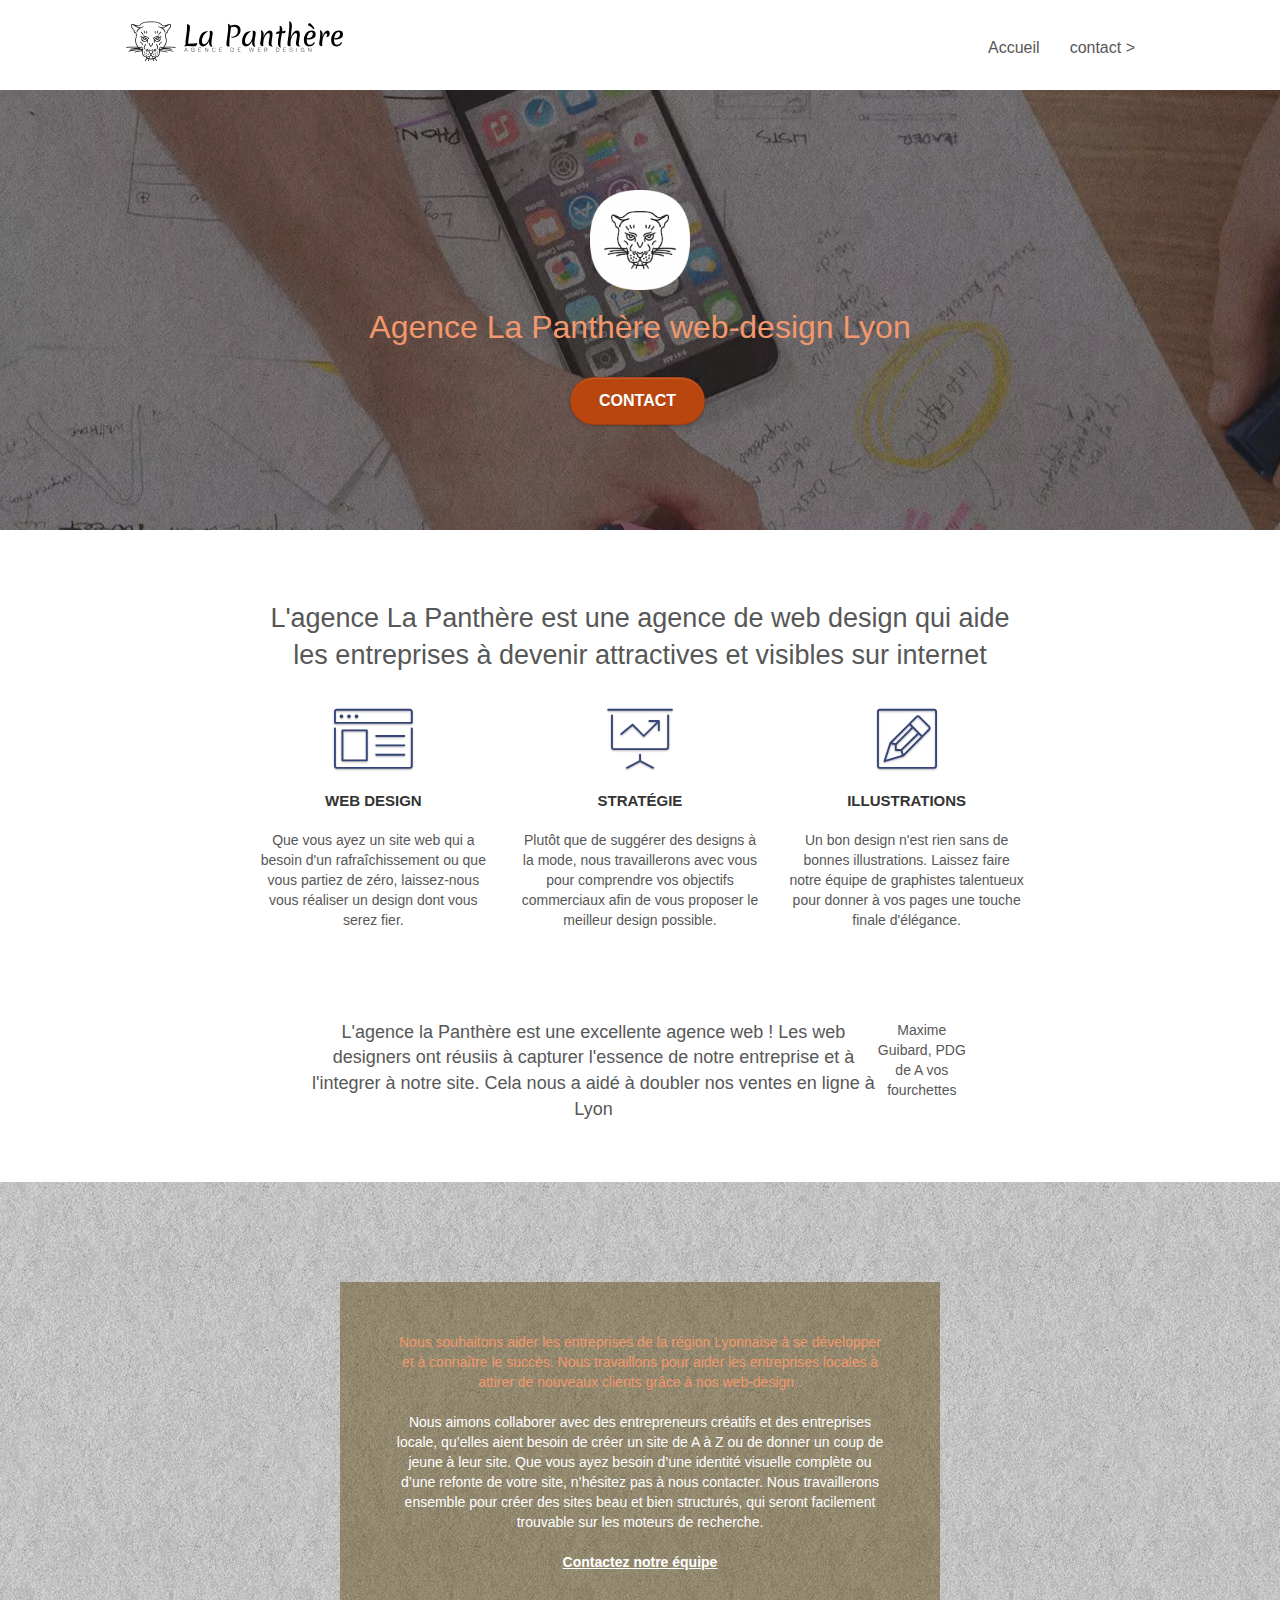
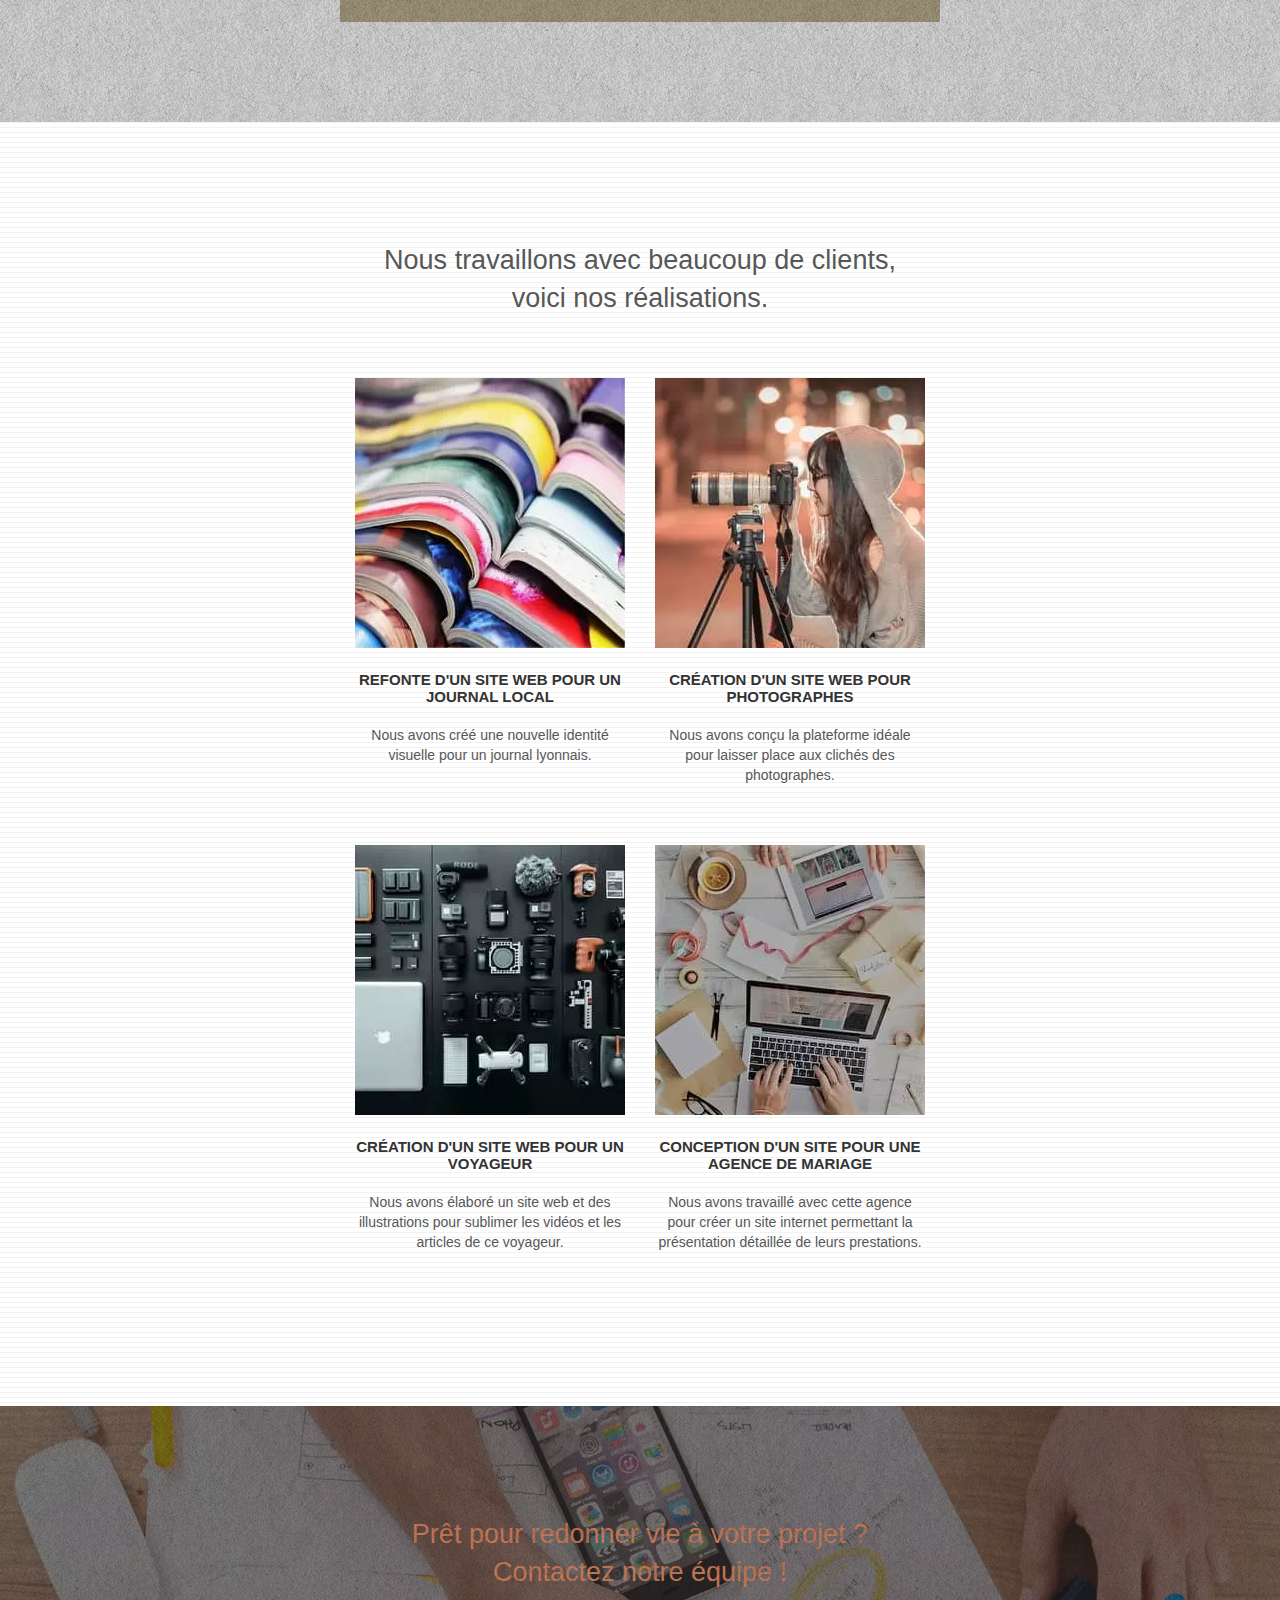
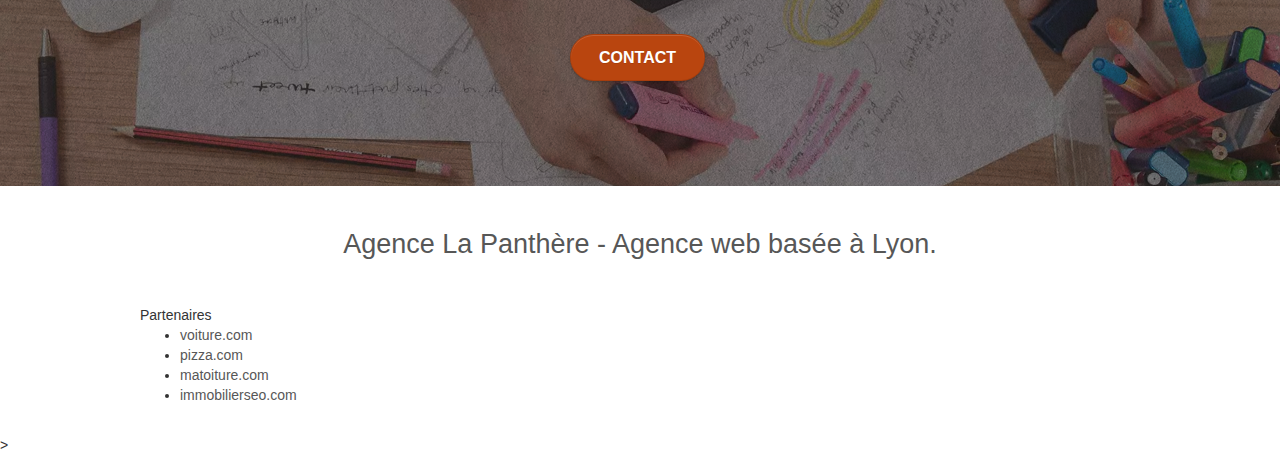
<file: index.html>
<!doctype html>
<html lang="fr">

<head>

	<!-- Analytics -->

	<meta charset="utf-8">
	<meta name="description"
		content="L'agence La Panthère est une agence de web design basée à Lyon qui aide les entreprises à devenir attractives et visibles sur internet">
	<meta name="viewport" content="width=device-width, initial-scale=1.0, viewport-fit=cover">
	<meta name="robots" content="index,follow" />

	<link rel="shortcut icon" type="image/png" href="favicon.jpg">
	<link rel="stylesheet" type="text/css" href="./css/bootstrap.css">
	<link rel="stylesheet" type="text/css" href="style.css">
	<link rel="stylesheet" type="text/css" href="./css/color.css">
	<link rel="stylesheet" type="text/css" href="./css/responsive.css">


	<link rel="stylesheet" type="text/css" href="./css/font-awesome.css">
	<link rel="stylesheet" type="text/css" href="./css/et-line.css">



	<script src="./js/jquery-2.1.0.js"></script>
	<script src="./js/bootstrap.js"></script>
	<script src="./js/blocs.js"></script>
	<script src="./js/jquery.touchSwipe.js" defer></script>
	<script src="./js/gmaps.js"></script>

	<title>La Panthère Web design Lyon</title>

</head>

<body>

	<main>

		<!-- header -->

		<header class="bloc bgc-white l-bloc " id="bloc-0">

			<div class="container bloc-sm">

				<nav class="navbar row">

					<div class="navbar-header">
						<a href="index.html"> <img src="img/agence-la-panthere-monochrome.svg"
								alt="logo-panthère-web-design" height="40" /> </a>
						<button id="nav-toggle" type="button" class="ui-navbar-toggle navbar-toggle"
							data-toggle="collapse" data-target=".navbar-1">
							<span class="sr-only">Toggle navigation</span><span class="icon-bar"></span><span
								class="icon-bar"></span><span class="icon-bar"></span>
						</button>
					</div>

					<div class="collapse navbar-collapse navbar-1 special-dropdown-nav">
						<ul class="site-navigation nav navbar-nav">
							<li>
								<a href="index.html">Accueil</a>
							</li>
							<li>
								<a href="contact.html">contact &gt;</a>
							</li>
						</ul>
					</div>

				</nav>
			</div>
		</header>


		<!-- section-presentation -->

		<section class="bloc bgc-dark-slate-blue bg-banniere d-bloc bg-t-edge bloc-bg-texture texture-paper b-parallax"
			id="bloc-1-hero">

			<div class="container bloc-lg">

				<div class="row tight-width-whitespace">

					<div class="col-sm-12">

						<img src="img/logo.webp" class="center-block image-resize-mode"
							alt="photo d'un d'une main avec un téléphone portable" />

						<h1 class="text-center hero-bloc-text tc-white ">
							Agence La Panthère web-design Lyon
						</h1>

						<div class="text-center">
							<a href="contact.html" class="btn btn-lg btn-clean btn-rd cta-hero btn-atomic-tangerine"
								id="cta-hero">Contact</a>
						</div>

					</div>

				</div>

			</div>

		</section>

		<!-- section-presentation END -->



		<!-- sections-services -->

		<section class="bloc bgc-white l-bloc" id="bloc-2-services">

			<div class="container bloc-md">

				<div class="row">

					<div class="col-sm-12 text-center">
						<h2>L'agence La Panthère est une agence de web design qui aide <br>les entreprises à devenir
							attractives et visibles sur internet </h2>
					</div>

				</div>

				<div class="row voffset-lg med-width-whitespace">

					<div class="col-sm-4">

						<div class="text-center">
							<span class="et-icon-browser sm-shadow icon-dark-slate-blue icons icon-lg"></span>
						</div>

						<h3 class="mg-md text-center">
							Web design
						</h3>

						<p class="text-center ">
							Que vous ayez un site web qui a besoin d'un rafraîchissement ou que vous partiez de zéro,
							laissez-nous vous réaliser un design dont vous serez fier.
						</p>

					</div>

					<div class="col-sm-4">

						<div class="text-center">
							<span class="et-icon-presentation sm-shadow icon-dark-slate-blue icons icon-lg"></span>
						</div>

						<h3 class="mg-md text-center">
							Stratégie
						</h3>

						<p class="text-center ">
							Plutôt que de suggérer des designs à la mode, nous travaillerons avec vous pour comprendre
							vos objectifs commerciaux afin de vous proposer le meilleur design possible.<br>
						</p>

					</div>

					<div class="col-sm-4">

						<div class="text-center">
							<span class="et-icon-edit sm-shadow icon-dark-slate-blue icons icon-lg"></span>
						</div>

						<h3 class="mg-md text-center">
							Illustrations
						</h3>

						<p class="text-center ">
							Un bon design n'est rien sans de bonnes illustrations. Laissez faire notre équipe de
							graphistes talentueux pour donner à vos pages une touche finale d'élégance.
						</p>

					</div>

				</div>

				<div class="row voffset-lg voffset">

					<div class="col-xs-12 col-md-8 col-md-offset-2 text-center">
						

					<p id="commentaire"> L'agence la Panthère est une excellente agence web ! Les web designers ont réusiis à capturer l'essence de notre entreprise et à l'integrer à notre site. Cela nous a aidé à doubler nos ventes en ligne à Lyon</p>
					<p id ="auteur"> Maxime Guibard, PDG de A vos fourchettes</p>
					</div>


				</div>
			</div>
		</section>
		<!-- section-services END -->


		<!-- section-3-what-i-do -->

		<section
			class="bloc tc-white bgc-atomic-tangerine bg-presentation d-bloc bloc-bg-texture texture-paper b-parallax"
			id="bloc-3-what-i-do">

			<div class="container bloc-lg">

				<div class="row tight-width-whitespace black-background">

					<div class="col-sm-12">

						<p class="mg-md text-center tc-white">
							Nous souhaitons aider les entreprises de la région Lyonnaise à se développer et à connaître
							le succès. Nous travaillons pour aider les entreprises locales à attirer de nouveaux clients
							grâce à nos web-design .<br>
						</p>

						<p class="text-center white">
							Nous aimons collaborer avec des entrepreneurs créatifs et des entreprises locale, qu’elles
							aient besoin de créer un site de A à Z ou de donner un coup de jeune à leur site. Que vous
							ayez besoin d’une identité visuelle complète ou d’une refonte de votre site, n’hésitez pas à
							nous contacter. Nous travaillerons ensemble pour créer des sites beau et bien structurés,
							qui seront facilement trouvable sur les moteurs de recherche.
							<br><br><a class="ltc-white bold-link" href="contact.html">Contactez notre équipe</a><br>
						</p>

					</div>

				</div>

			</div>

		</section>

		<!-- section-what-i-do END -->


		<!-- section-portfolio -->
		<section class="bloc bgc-white bg-lines-h2-bg bg-repeat l-bloc" id="bloc-4-portfolio">

			<div class="container bloc-lg">

				<div class="row">

					<div class="col-sm-12 text-center">
						<h2>Nous travaillons avec beaucoup de clients, <br> voici nos réalisations.</h2>
					</div>

				</div>

				<div class="row tight-width-whitespace portfolio-row">

					<div class="col-sm-6">

						<a href="#" data-lightbox="img/1big.webp" data-gallery-id="gallery-1"
							data-caption="Refonte d'un site web pour un journal local" data-frame="snapshot-lb">
							<img src="img/1.webp" alt="photo d'un magazine" class="img-responsive portfolio-thumb" />
						</a>
						<h3 class="mg-md text-center">
							Refonte d'un site web pour un journal local
						</h3>

						<p class="text-center">
							Nous avons créé une nouvelle identité visuelle pour un journal lyonnais.
						</p>

					</div>

					<div class="col-sm-6">

						<a href="#" data-lightbox="img/2big.webp" data-gallery-id="gallery-1"
							data-caption="Création d'un site web pour photographes" data-frame="snapshot-lb">
							<img src="img/2.webp" class="img-responsive portfolio-thumb"
								alt="femme prenant une photo" />
						</a>
						<h3 class="mg-md text-center">
							Création d'un site web pour photographes
						</h3>

						<p class="text-center">
							Nous avons conçu la plateforme idéale pour laisser place aux clichés des photographes.
						</p>

					</div>

				</div>

				<div class="row tight-width-whitespace portfolio-row">

					<div class="col-sm-6">

						<a href="#" data-lightbox="img/3big.webp" data-gallery-id="gallery-1"
							data-caption="Création d'un site internet pour un voyageur" data-frame="snapshot-lb">
							<img src="img/3.webp" class="img-responsive portfolio-thumb"
								alt="photo de matériel informatique et photographique" />
						</a>
						<h3 class="mg-md text-center">
							Création d'un site web pour un voyageur
						</h3>

						<p class="text-center">
							Nous avons élaboré un site web et des illustrations pour sublimer les vidéos et les articles
							de ce voyageur.
						</p>

					</div>

					<div class="col-sm-6">

						<a href="#" data-lightbox="img/4big.webp" data-gallery-id="gallery-1"
							data-caption="Conception d'un site pour une agence de mariage" data-frame="snapshot-lb">
							<img src="img/4.webp" class="img-responsive portfolio-thumb"
								alt="photo d'un ordinateur sur un bureau" />
						</a>
						<h3 class="mg-md text-center">
							Conception d'un site pour une agence de mariage
						</h3>

						<p class="text-center">
							Nous avons travaillé avec cette agence pour créer un site internet permettant la
							présentation détaillée de leurs prestations.
						</p>

					</div>

				</div>

			</div>

		</section>
		<!-- section-portfolio END -->

		<!-- section-recontact-cta -->

		<section class="bloc bgc-dark-slate-blue bg-banniere d-bloc bloc-bg-texture texture-paper" id="bloc-5-cta">

			<div class="container bloc-lg">

				<div class="row">

					<h2 class="mg-md text-center tc-white">
						Prêt pour redonner vie à votre projet ?<br>Contactez notre équipe !
					</h2>

					<div class="col-sm-12 text-center">
						<a href="contact.html"
							class="btn btn-atomic-tangerine btn-clean btn-rd btn-lg cta-hero">Contact</a>
					</div>

				</div>

			</div>

		</section>
		<!-- section-recontact-cta END -->

		<!-- Footer - bloc-8 -->

		<footer class="bloc bgc-atomic-tangerine d-bloc" id="bloc-8">

			<div class="container bloc-sm">

				<div class="row">

					<div class="col-sm-12">

						<h2 class="text-center">
							<!-- changement de classe couleur pour visiilité-->
							Agence La Panthère - Agence web basée à Lyon.<br>
						</h2>

						<div class="row row-no-gutters social">

							<div class="col-sm-3">

								<div class="text-center">
									<a class="social" href="#"><span class="fa fa-twitter icon-md"></span></a>
								</div>

							</div>

							<div class="col-sm-3">

								<div class="text-center">
									<a class="social" href="#"><span class="fa fa-facebook icon-md"></span></a>
								</div>

							</div>

							<div class="col-sm-3">

								<div class="text-center">
									<a class="social" href="#"><span class="fa fa-dribbble icon-md"></span></a>
								</div>

							</div>

							<div class="col-sm-3">

								<div class="text-center">
									<a class="social" href="#"><span class="fa fa-instagram icon-md"></span></a>
								</div>

							</div>

						</div>


						<div class="row">

							<div class="col-sm-4">
								Partenaires
								<ul>
									<li><a href="voiture.com">voiture.com</a></li>
									<li><a href="pizza.com">pizza.com</a></li>
									<li><a href="matoiture.com">matoiture.com</a></li>
									<li><a href="immobilierseo.com">immobilierseo.com</a></li>
								</ul>
							</div>

						</div>
					</div>
				</div>
			</div>
		</footer>>

		<!-- Footer - END -->

	</main>

</html>

<!-- A corriger
	
	par rapport au focus, onclick="focusMethod() ?? quel est le problème ou le resoudre
	titre ne pas confondre avec les paragraphes ??
	ligne 81 H1 ok, H2 ligne 118 H3 132 .... voire l'ensemble

	indiquer les sources 
	utiliser lighthouse verion mobile et desktop faire les test pendant la soutenance après power point et montrer les sources...




-->
</file>
<file: style.css>
/*element rajouté modifié*/

:focus{
    border: #000000 2px solid;
}
.btn:focus{
    border: white 4px solid;
}
.col-sm-12 img{
    width: 100px;
}

.col-xs-12 {
    display: flex;
    justify-content: center;
}
#advice-img{
    width: 100%;
    max-width: 580px;
    min-height: 100px;
}

#h2-contact {
    font-size: 25px;  /*image remplacé par du texte*/
    width: 100%;
}

@media (max-width: 767px) {
    .img-responsive{                /*centrage des images en mobile disposition*/
        margin:auto
    }
}

h2 {
    font-size: 27px;                /*augmentation de la taille de police de 20 à 27 pour visibilité*/
    line-height: 1.4em;
}



/*fin element rajouté modifié*/


body {
    margin: 0;
    padding: 0;
    background: #FFF;
    overflow-x: hidden;
    -webkit-font-smoothing: antialiased;
    -moz-osx-font-smoothing: grayscale;
}


/*header*/


.bloc {
    width: 100%;
    clear: both;
    background: 50% 50% no-repeat;
    padding: 0 50px;
    -webkit-background-size: cover;
    -moz-background-size: cover;
    -o-background-size: cover;
    background-size: cover;
    position: relative;
}

.bloc .container {
    padding-left: 0;
    padding-right: 0;
}

.bloc-lg {
    padding: 100px 50px;
}

.bloc-md {
    padding: 50px;
}

.bloc-sm {
    padding: 20px 50px;
}

a,
button {
    transition: all .3s ease-in-out;
    outline: none!important;
}

a:hover {
    text-decoration: none;
    cursor: pointer;
}




.bg-center,
.bg-l-edge,
.bg-r-edge,
.bg-t-edge,
.bg-b-edge,
.bg-tl-edge,
.bg-bl-edge,
.bg-tr-edge,
.bg-br-edge,
.bg-repeat {
    -webkit-background-size: auto!important;
    -moz-background-size: auto!important;
    -o-background-size: auto!important;
    background-size: auto!important;
}

.bg-repeat {
    background: repeat;
}

.bg-t-edge {
    background: top no-repeat;
}

.bloc-bg-texture::before {
    content: "";
    background-size: 2px 2px;
    position: absolute;
    top: 0;
    bottom: 0; /*inutil*/
    left: 0;
    right: 0;
}

.texture-paper::before {
    background: url("img/texture-paper.webp");
    background-size: 280px 280px;
}

.b-parallax {
    background-attachment: fixed;
}

.voffset {
    margin-top: 30px;
}

.voffset-lg {
    margin-top: 80px;
}

.row-no-gutters {
    margin-right: 0;
    margin-left: 0;
}

.row.row-no-gutters > [class^="col-"],
.row.row-no-gutters > [class*=" col-"] {
    padding-right: 0;
    padding-left: 0;
}

#bloc-1-hero h1 {
    font-size: 32px;
}

.navbar {
    margin-bottom: 0;
    z-index: 1;
}

.navbar-brand {
    height: auto;
    padding: 3px 15px;
    font-size: 25px;
    font-weight: normal;
    font-weight: 600;
    line-height: 44px;
}

.navbar-brand img {
    max-height: 200px;
    margin: 0 5px 0 0;
    display: inline;
}

.navbar-brand img[src$=svg] {
    min-width: 100px;
}

.nav-center .navbar-brand img {
    margin: 0;
}

.navbar .nav {
    padding-top: 2px;
    margin-right: -16px;
    float: right;
    z-index: 1;
}

.nav > li {
    float: left;
    margin-top: 4px;
    font-size: 16px;
}

.navbar-nav .open .dropdown-menu > li > a {
    text-align: inherit;
}

.nav > li a:hover
 {
    background: transparent;
}

.navbar-toggle {
    margin: 10px 10px 0 0;
    border: 0px;
}

.navbar-toggle:hover {
    background: transparent!important;
}

.navbar-toggle .icon-bar {
    background-color: rgba(0, 0, 0, .5);
    width: 26px;
}

.nav-invert .navbar .nav {
    float: left;
}

.nav-invert .navbar-header,
.nav-invert .navbar-brand {
    float: right;
    position: relative;
    z-index: 2;
}



.nav > li > .dropdown a {
    background: none!important;
    display: block;
    padding: 14px 15px;
}

nav .caret {
    margin: 0 5px;
}

.dropdown-menu .dropdown-menu {
    top: -8px;
    left: 100%;
}

.dropdown-menu .dropmenu-flow-right {
    top: 100%;
    left: 0;
    margin-left: -1px;
    border-top-left-radius: 0;
    border-top-right-radius: 0;
}

.dropdown-menu .dropdown span {
    border: 4px solid black;
    border-top-color: transparent;
    border-right-color: transparent;
    border-bottom-color: transparent;
    margin: 6px -5px 0 0!important;
    float: right;
}

.mg-md {
    margin-top: 10px;
    margin-bottom: 20px;
}

.mg-lg {
    margin-top: 10px;
    margin-bottom: 40px;
}

.btn {
    margin: 0 5px 5px 0;
}

.btn.pull-right {
    margin: 0 0 5px 5px;
}

.btn-d,
.btn-d:hover,
.btn-d:focus {
    color: #FFF;
    background: rgba(0, 0, 0, .3);
}

button {
    outline: none!important;
}

.btn-rd {
    border-radius: 40px;
}

.btn-clean {
    border: 1px solid rgba(0, 0, 0, .08);
    border-bottom-color: rgba(0, 0, 0, .1);
    text-shadow: 0 1px 0 rgba(0, 0, 1, .1);
    box-shadow: 0 1px 3px rgba(0, 0, 1, .25), inset 0 1px 0 0 rgba(255, 255, 255, .15);
}

.icon-md {
    font-size: 30px!important;
}

.icon-lg {
    font-size: 60px!important;
}

.sm-shadow {
    text-shadow: 0 1px 2px rgba(0, 0, 0, .3);
}

.panel-sq,
.panel-sq .panel-heading,
.panel-sq .panel-footer {
    border-radius: 0;
}

.panel-rd {
    border-radius: 30px;
}

.panel-rd .panel-heading {
    border-radius: 29px 29px 0 0;
}

.panel-rd .panel-footer {
    border-radius: 0 0 29px 29px;
}

.form-control {
    border-color: rgba(0, 0, 0, .1);
    box-shadow: none;
}

.scrollToTop {
    width: 40px;
    height: 40px;
    position: fixed;
    bottom: 20px;
    right: 20px;
    opacity: 0;
    z-index: 500;
    transition: all .3s ease-in-out;
}

.scrollToTop span {
    margin-top: 6px;
}

.showScrollTop {
    font-size: 14px;
    opacity: 1;
}

a[data-lightbox] {
    position: relative;
    display: block;
    text-align: center;
}

a[data-lightbox]:hover::before {
    content: "+";
    font-family: "HelveticaNeue-Light", "Helvetica Neue Light", "Helvetica Neue", Helvetica, Arial;
    font-size: 32px;
    width: 50px;
    height: 50px;
    margin-left: -25px;
    border-radius: 50%;
    background: rgba(0, 0, 0, .6);
    color: #FFF;
    font-weight: 100;
    z-index: 1;
    position: absolute;
    top: 50%;
    transform: translateY(-50%);
    -webkit-transform: translateY(-50%);
}

a[data-lightbox]:hover img {
    opacity: 0.6;
    -webkit-animation-fill-mode: none;
    animation-fill-mode: none;
}

#lightbox-modal {
    display: flex;
    align-items: center;
}

#lightbox-modal .modal-dialog {
    width: 90%;
    max-width: 900px;
    margin: 0 auto 0;
}

#lightbox-modal .modal-dialog img {
    max-height: 90vh;
    margin: 0 auto;
}

.lightbox-caption {
    padding: 20px;
    color: #FFF;
    background: rgba(0, 0, 0, .5);
    position: absolute;
    left: 15px;
    right: 15px;
    bottom: 5px;
}

.close-lightbox {
    color: #FFF;
    font-size: 30px;
    position: absolute;
    top: 20px;
    right: 20px;
    z-index: 20;
    background: rgba(0, 0, 0, .5);
    border: none;
    line-height: 30px;
    padding: 0 9px 5px;
    opacity: 0.3;
}

.close-lightbox:hover,
.next-lightbox:hover,
.prev-lightbox:hover {
    opacity: 1.0;
    color: #FFF;
}

.next-lightbox,
.prev-lightbox {
    font-size: 20px;
    color: rgba(255, 255, 255, .9);
    background: rgba(0, 0, 0, .5);
    transition: all .2s ease-in-out;
    position: absolute;
    top: 45%;
    z-index: 1;
    opacity: 0.4;
}

.next-lightbox {
    padding: 6px 8px 1px 13px;
    right: 25px;
}

.prev-lightbox {
    padding: 6px 13px 1px 10px;
    left: 25px;
}

.snapshot-lb .modal-body {
    padding-bottom: 45px;
}

.snapshot-lb .lightbox-caption {
    padding: 0;
    color: rgba(0, 0, 0, .5);
    background: none;
}

h1,
h2,
h3,
p,
label,
.btn,
a {
    font-family: "helvetica";
    font-weight: 400;
    color: #575757!important;
}

.container {
    max-width: 1000px;
}

.hero-bloc-text {
    font-size: 38px;
}

.hero-bloc-text-sub {
    font-size: 36px;
}

.statement-bloc-text {
    line-height: 26px;
    font-style: italic;
    font-size: 20px;
    text-align: center;
    font-weight: lighter;
    max-width: 520px;
    margin: auto auto auto auto;
}



.tight-width-whitespace {
    max-width: 600px;
    margin: auto auto auto auto;
}

.h1 {
    font-size: 20px;
    font-family: "Open Sans";
}



.social {
    max-width: 400px;
    margin: auto auto auto auto;
}



h3 {
    font-size: 15px;
    text-transform: uppercase;
    font-weight: 700;
    color: #333333!important;
}

.med-width-whitespace {
    max-width: 800px;
    margin: auto auto auto auto;
    box-shadow: 0px 0px 0px #000000;
}

h1 {
    color: #333333!important;
}



.icons {
    margin-bottom: 14px;
    margin-top: 24px;
}



.portfolio-thumb {
    margin-bottom: 24px;
}

.portfolio-row {
    margin-bottom: 44px;
    margin-top: 50px;
}

.avatar {
    box-shadow: 0px 4px 9px rgba(0, 0, 0, 0.3);
}

.bold-link {
    font-weight: 900;
    text-decoration: underline!important;
}

.bg-dots-bg {
    background-image: url("img/dots-bg.webp");
}

.bg-lines-h2-bg {
    background-image: url("img/lines-h2-bg.webp");
}

.bg-banniere {
    background-image: url("img/agence-la-panthere.webp");
}

.bg-presentation {
    background-image: url("img/image-de-presentation.webp");
}

.cta-hero {
    margin-top: 22px;
    color: #FFFFFF!important;
    text-transform: uppercase;
    padding: 12px 28px 12px 28px;
    font-size: 16px;
    font-weight: 700;
}
</file>
<file: css/color.css>
/* modfication */

.btn-atomic-tangerine {
    background: #B9450F;
    color: #FFFFFF !important;
}

.btn-atomic-tangerine:hover {
    background: #c27956 !important;
    color: #FFFFFF !important;
}

.tc-white {
    color: #F3976C !important;
}


/* modfication fin */




.black-background {
    background-color: rgba(165, 147, 99, 0.7);
    padding: 40px 40px 40px 40px;
}

.bgc-white {
    background-color: #FFFFFF;
}

.bgc-dark-slate-blue {
    background-color: #364577;
}

.bgc-atomic-tangerine {
    background-color: transparent;
}



.ltc-white {
    color: #FFFFFF !important;
}

.ltc-white:hover {
    color: #cccccc !important;
}

.ltc-atomic-tangerine {
    color: #F3976C !important;
}

.ltc-atomic-tangerine:hover {
    color: #c27956 !important;
}

.icon-dark-slate-blue {
    color: #364577 !important;
    border-color: #364577 !important;
}

.white {
    color: #FFFFFF !important;
}

v .d-bloc {
    color: rgba(255, 255, 255, .7);
}

.d-bloc button:hover {
    color: rgba(255, 255, 255, .9);
}

.d-bloc .icon-round,
.d-bloc .icon-square,
.d-bloc .icon-rounded,
.d-bloc .icon-semi-rounded-a,
.d-bloc .icon-semi-rounded-b {
    border-color: rgba(255, 255, 255, .9);
}

.d-bloc .divider-h span {
    border-color: rgba(255, 255, 255, .2);
}

.d-bloc .a-btn,
.d-bloc .navbar a,
.d-bloc .navbar-brand,
.d-bloc a .icon-sm,
.d-bloc a .icon-md,
.d-bloc a .icon-lg,
.d-bloc a .icon-xl,
.d-bloc h1 a,
.d-bloc h2 a,
.d-bloc h3 a,
.d-bloc p a {
    color: rgba(255, 255, 255, .6);
}

.d-bloc .a-btn:hover,
.d-bloc .navbar a:hover,
.d-bloc .navbar-brand:hover,
.d-bloc a:hover .icon-sm,
.d-bloc a:hover .icon-md,
.d-bloc a:hover .icon-lg,
.d-bloc a:hover .icon-xl,
.d-bloc h1 a:hover,
.d-bloc h2 a:hover,
.d-bloc h3 a:hover,

.d-bloc p a:hover {
    color: rgba(255, 255, 255, 1);
}

.d-bloc .navbar-toggle .icon-bar {
    background: rgba(255, 255, 255, 1);
}

.d-bloc .btn-wire,
.d-bloc .btn-wire:hover {
    color: rgba(255, 255, 255, 1);
    border-color: rgba(255, 255, 255, 1);
}

.d-bloc .panel {
    color: rgba(0, 0, 0, .5);
}

.d-bloc .panel button:hover {
    color: rgba(0, 0, 0, .7);
}

.d-bloc .panel icon {
    border-color: rgba(0, 0, 0, .7);
}

.d-bloc .panel .divider-h span {
    border-color: rgba(0, 0, 0, .1);
}

.d-bloc .panel .a-btn {
    color: rgba(0, 0, 0, .6);
}

.d-bloc .panel .a-btn:hover {
    color: rgba(0, 0, 0, 1);
}

.d-bloc .panel .btn-wire,
.d-bloc .panel .btn-wire:hover {
    color: rgba(0, 0, 0, .7);
    border-color: rgba(0, 0, 0, .3);
}

.d-bloc .panel,
.l-bloc {
    color: rgba(0, 0, 0, .5);
}

.d-bloc .panel button:hover,
.l-bloc button:hover {
    color: rgba(0, 0, 0, .7);
}

.l-bloc .icon-round,
.l-bloc .icon-square,
.l-bloc .icon-rounded,
.l-bloc .icon-semi-rounded-a,
.l-bloc .icon-semi-rounded-b {
    border-color: rgba(0, 0, 0, .7);
}

.d-bloc .panel .divider-h span,
.l-bloc .divider-h span {
    border-color: rgba(0, 0, 0, .1);
}

.d-bloc .panel .a-btn,
.l-bloc .a-btn,
.l-bloc .navbar a,
.l-bloc .navbar-brand,
.l-bloc a .icon-sm,
.l-bloc a .icon-md,
.l-bloc a .icon-lg,
.l-bloc a .icon-xl,
.l-bloc h1 a,
.l-bloc h2 a,
.l-bloc h3 a,
.l-bloc p a {
    color: rgba(0, 0, 0, .6);
}

.d-bloc .panel .a-btn:hover,
.l-bloc .a-btn:hover,
.l-bloc .navbar a:hover,
.l-bloc .navbar-brand:hover,
.l-bloc a:hover .icon-sm,
.l-bloc a:hover .icon-md,
.l-bloc a:hover .icon-lg,
.l-bloc a:hover .icon-xl,
.l-bloc h1 a:hover,
.l-bloc h2 a:hover,
.l-bloc h3 a:hover,
.l-bloc p a:hover {
    color: rgba(0, 0, 0, 1);
}

.l-bloc .navbar-toggle .icon-bar {
    color: rgba(0, 0, 0, .6);
}

.d-bloc .panel .btn-wire,
.d-bloc .panel .btn-wire:hover,
.l-bloc .btn-wire,
.l-bloc .btn-wire:hover {
    color: rgba(0, 0, 0, .7);
    border-color: rgba(0, 0, 0, .3);
}
</file>
<file: css/responsive.css>
@media (max-width: 1024px) {
    .bloc {
        padding-left: 20px;
        padding-right: 20px;
    }

    .bloc.full-width-bloc,
    .bloc-tile-2.full-width-bloc .container,
    .bloc-tile-3.full-width-bloc .container,
    .bloc-tile-4.full-width-bloc .container {
        padding-left: 0;
        padding-right: 0;
    }
}

@media (max-width: 992px) and (min-width: 768px) {
    .navbar .nav {
        max-width: 80%
    }

    .nav-center.navbar .nav {
        max-width: 100%
    }
}

@media only screen and (min-width: 768px) and (max-width: 1024px) and (orientation: landscape) {
    .b-parallax {
        background-attachment: scroll;
    }
}

@media only screen and (min-width: 1024px) and (max-width: 1366px) and (-webkit-min-device-pixel-ratio: 1.5) {
    .b-parallax {
        background-attachment: scroll;
    }
}

@media (max-width: 991px) {
    .container {
        width: 100%;
    }

    .b-parallax {
        background-attachment: scroll;
    }

    .page-container,
    #hero-bloc {
        overflow-x: hidden;
        position: relative;
    }

    .bloc {
        padding-left: constant(safe-area-inset-left);
        padding-right: constant(safe-area-inset-right);
    }

    .bloc-group,
    .bloc-group .bloc {
        display: block;
        width: 100%;
    }

    .bloc-fill-screen .fill-bloc-top-edge,
    .bloc-fill-screen .fill-bloc-bottom-edge {
        padding: 0 20px;
        padding-left: constant(safe-area-inset-left);
        padding-right: constant(safe-area-inset-right);
    }
}

@media (max-width: 767px) {
    .page-container {
        overflow-x: hidden;
        position: relative;
    }

    h1,
    h2,
    h3, 
    p,
    #disqus_thread {
        padding-left: 10px !important;
        padding-right: 10px !important;
    }

    .b-parallax {
        background-attachment: scroll;
    }

    .navbar .nav {
        padding-top: 0;
        border-top: 1px solid rgba(0, 0, 0, .2);
        float: none !important;
    }

    .navbar.row {
        margin-left: 0;
        margin-right: 0;
    }

    .site-navigation {
        position: inherit;
        transform: none;
        -webkit-transform: none;
        -ms-transform: none;
    }

    .nav>li {
        margin-top: 0;
        border-bottom: 1px solid rgba(0, 0, 0, .1);
        background: rgba(0, 0, 0, .05);
        text-align: left;
        padding-left: 15px;
        width: 100%;
    }

    .nav>li:hover {
        background: rgba(0, 0, 0, .08);
    }

    .dropdown .dropdown a .caret {
        float: none;
        margin: 5px 0 0 10px !important;
        border: 4px solid black;
        border-bottom-color: transparent;
        border-right-color: transparent;
        border-left-color: transparent;
    }

    #hero-bloc .navbar .nav {
        background: rgba(0, 0, 0, .8);
    }

    #hero-bloc .navbar .nav a {
        color: rgba(255, 255, 255, .6);
    }

    .hero {
        padding: 50px 0;
    }

    .hero-nav {
        left: -1px;
        right: -1px;
    }

    .navbar-collapse {
        padding: 0;
        overflow-x: hidden;
        -webkit-box-shadow: none;
        box-shadow: none;
    }

    .navbar-brand img {
        max-height: 40px;
        width: auto;
    }

    .nav-invert .navbar-header {
        float: none;
        width: 100%;
    }

    .nav-invert .navbar-toggle {
        float: left;
        margin-left: 10px;
    }

    .bloc {
        padding-left: 0;
        padding-right: 0;
    }

    .bloc-xxl,
    .bloc-xl,
    .bloc-lg {
        padding: 40px 0;
    }

    .bloc-sm,
    .bloc-md {
        padding-left: 0;
        padding-right: 0;
    }

    .bloc-tile-2 .container,
    .bloc-tile-3 .container,
    .bloc-tile-4 .container,
    .bloc-fill-screen .fill-bloc-top-edge,
    .bloc-fill-screen .fill-bloc-bottom-edge {
        padding-left: 0;
        padding-right: 0;
    }

    .a-block {
        padding: 0 10px;
    }

    .btn-dwn {
        display: none;
    }

    .voffset {
        margin-top: 5px;
    }

    .voffset-md {
        margin-top: 20px;
    }

    .voffset-lg {
        margin-top: 30px;
    }

    form {
        padding: 5px;
    }

    .close-lightbox {
        display: inline-block;
    }

    .blocsapp-device-iphone5 {
        background-size: 216px 425px;
        padding-top: 60px;
        width: 216px;
        height: 425px;
    }

    .blocsapp-device-iphone5 img {
        width: 180px;
        height: 320px;
    }

    .social {
        display: flex;
        justify-content: space-around;
    }
}

@media (max-width: 400px) {
    .bloc {
        padding-left: 0;
        padding-right: 0;
    }
}

@media (max-width: 767px) {
    .bloc-mob-center-text {
        text-align: center;
    }
}

@media (min-width: 768px) {
    .site-navigation {
        position: absolute;
        top: 50%;
        right: 20px;
        transform: translate(0, -50%);
        -webkit-transform: translateY(-50%);
    }

    .nav>li .dropdown-menu a,
    .nav>li .dropdown-menu a:hover {
        color: #484848;
    }

    .nav-invert .site-navigation {
        left: 0;
        right: 0;
    }

    .nav-center {
        text-align: center;
    }

    .nav-center .navbar-header {
        width: 100%;
    }

    .nav-center .navbar-header,
    .nav-center .navbar-brand,
    .nav-center .nav>li {
        float: none;
        display: inline-block;
    }

    .nav-center .site-navigation {
        position: relative;
        width: 100%;
        right: 0;
        margin-right: 0px;
        margin-top: 20px;
    }

    .nav-center.mini-nav .navbar-toggle {
        float: none;
        margin: 10px auto 0;
    }
}
</file>
<file: css/et-line.css>
@font-face {
    font-family: et-line;
    src: url(../fonts/et-line.eot);
    src: url(../fonts/et-line.eot?#iefix) format('embedded-opentype'), url(../fonts/et-line.woff) format('woff'), url(../fonts/et-line.ttf) format('truetype'), url(../fonts/et-line.svg#et-line) format('svg');
    font-weight: 400;
    font-style: normal
}

.et-icon-adjustments,
.et-icon-alarmclock,
.et-icon-anchor,
.et-icon-aperture,
.et-icon-attachment,
.et-icon-bargraph,
.et-icon-basket,
.et-icon-beaker,
.et-icon-bike,
.et-icon-book-open,
.et-icon-briefcase,
.et-icon-browser,
.et-icon-calendar,
.et-icon-camera,
.et-icon-caution,
.et-icon-chat,
.et-icon-circle-compass,
.et-icon-clipboard,
.et-icon-clock,
.et-icon-cloud,
.et-icon-compass,
.et-icon-desktop,
.et-icon-dial,
.et-icon-document,
.et-icon-documents,
.et-icon-download,
.et-icon-dribbble,
.et-icon-edit,
.et-icon-envelope,
.et-icon-expand,
.et-icon-facebook,
.et-icon-flag,
.et-icon-focus,
.et-icon-gears,
.et-icon-genius,
.et-icon-gift,
.et-icon-global,
.et-icon-globe,
.et-icon-googleplus,
.et-icon-grid,
.et-icon-happy,
.et-icon-hazardous,
.et-icon-heart,
.et-icon-hotairballoon,
.et-icon-hourglass,
.et-icon-key,
.et-icon-laptop,
.et-icon-layers,
.et-icon-lifesaver,
.et-icon-lightbulb,
.et-icon-linegraph,
.et-icon-linkedin,
.et-icon-lock,
.et-icon-magnifying-glass,
.et-icon-map,
.et-icon-map-pin,
.et-icon-megaphone,
.et-icon-mic,
.et-icon-mobile,
.et-icon-newspaper,
.et-icon-notebook,
.et-icon-paintbrush,
.et-icon-paperclip,
.et-icon-pencil,
.et-icon-phone,
.et-icon-picture,
.et-icon-pictures,
.et-icon-piechart,
.et-icon-presentation,
.et-icon-pricetags,
.et-icon-printer,
.et-icon-profile-female,
.et-icon-profile-male,
.et-icon-puzzle,
.et-icon-quote,
.et-icon-recycle,
.et-icon-refresh,
.et-icon-ribbon,
.et-icon-rss,
.et-icon-sad,
.et-icon-scissors,
.et-icon-scope,
.et-icon-search,
.et-icon-shield,
.et-icon-speedometer,
.et-icon-strategy,
.et-icon-streetsign,
.et-icon-tablet,
.et-icon-target,
.et-icon-telescope,
.et-icon-toolbox,
.et-icon-tools,
.et-icon-tools-2,
.et-icon-trophy,
.et-icon-tumblr,
.et-icon-twitter,
.et-icon-upload,
.et-icon-video,
.et-icon-wallet,
.et-icon-wine {
    font-family: et-line;
    speak: none;
    font-style: normal;
    font-weight: 400;
    font-variant: normal;
    text-transform: none;
    line-height: 1;
    -webkit-font-smoothing: antialiased;
    -moz-osx-font-smoothing: grayscale;
    display: inline-block
}

.et-icon-mobile:before {
    content: "\e000"
}

.et-icon-laptop:before {
    content: "\e001"
}

.et-icon-desktop:before {
    content: "\e002"
}

.et-icon-tablet:before {
    content: "\e003"
}

.et-icon-phone:before {
    content: "\e004"
}

.et-icon-document:before {
    content: "\e005"
}

.et-icon-documents:before {
    content: "\e006"
}

.et-icon-search:before {
    content: "\e007"
}

.et-icon-clipboard:before {
    content: "\e008"
}

.et-icon-newspaper:before {
    content: "\e009"
}

.et-icon-notebook:before {
    content: "\e00a"
}

.et-icon-book-open:before {
    content: "\e00b"
}

.et-icon-browser:before {
    content: "\e00c"
}

.et-icon-calendar:before {
    content: "\e00d"
}

.et-icon-presentation:before {
    content: "\e00e"
}

.et-icon-picture:before {
    content: "\e00f"
}

.et-icon-pictures:before {
    content: "\e010"
}

.et-icon-video:before {
    content: "\e011"
}

.et-icon-camera:before {
    content: "\e012"
}

.et-icon-printer:before {
    content: "\e013"
}

.et-icon-toolbox:before {
    content: "\e014"
}

.et-icon-briefcase:before {
    content: "\e015"
}

.et-icon-wallet:before {
    content: "\e016"
}

.et-icon-gift:before {
    content: "\e017"
}

.et-icon-bargraph:before {
    content: "\e018"
}

.et-icon-grid:before {
    content: "\e019"
}

.et-icon-expand:before {
    content: "\e01a"
}

.et-icon-focus:before {
    content: "\e01b"
}

.et-icon-edit:before {
    content: "\e01c"
}

.et-icon-adjustments:before {
    content: "\e01d"
}

.et-icon-ribbon:before {
    content: "\e01e"
}

.et-icon-hourglass:before {
    content: "\e01f"
}

.et-icon-lock:before {
    content: "\e020"
}

.et-icon-megaphone:before {
    content: "\e021"
}

.et-icon-shield:before {
    content: "\e022"
}

.et-icon-trophy:before {
    content: "\e023"
}

.et-icon-flag:before {
    content: "\e024"
}

.et-icon-map:before {
    content: "\e025"
}

.et-icon-puzzle:before {
    content: "\e026"
}

.et-icon-basket:before {
    content: "\e027"
}

.et-icon-envelope:before {
    content: "\e028"
}

.et-icon-streetsign:before {
    content: "\e029"
}

.et-icon-telescope:before {
    content: "\e02a"
}

.et-icon-gears:before {
    content: "\e02b"
}

.et-icon-key:before {
    content: "\e02c"
}

.et-icon-paperclip:before {
    content: "\e02d"
}

.et-icon-attachment:before {
    content: "\e02e"
}

.et-icon-pricetags:before {
    content: "\e02f"
}

.et-icon-lightbulb:before {
    content: "\e030"
}

.et-icon-layers:before {
    content: "\e031"
}

.et-icon-pencil:before {
    content: "\e032"
}

.et-icon-tools:before {
    content: "\e033"
}

.et-icon-tools-2:before {
    content: "\e034"
}

.et-icon-scissors:before {
    content: "\e035"
}

.et-icon-paintbrush:before {
    content: "\e036"
}

.et-icon-magnifying-glass:before {
    content: "\e037"
}

.et-icon-circle-compass:before {
    content: "\e038"
}

.et-icon-linegraph:before {
    content: "\e039"
}

.et-icon-mic:before {
    content: "\e03a"
}

.et-icon-strategy:before {
    content: "\e03b"
}

.et-icon-beaker:before {
    content: "\e03c"
}

.et-icon-caution:before {
    content: "\e03d"
}

.et-icon-recycle:before {
    content: "\e03e"
}

.et-icon-anchor:before {
    content: "\e03f"
}

.et-icon-profile-male:before {
    content: "\e040"
}

.et-icon-profile-female:before {
    content: "\e041"
}

.et-icon-bike:before {
    content: "\e042"
}

.et-icon-wine:before {
    content: "\e043"
}

.et-icon-hotairballoon:before {
    content: "\e044"
}

.et-icon-globe:before {
    content: "\e045"
}

.et-icon-genius:before {
    content: "\e046"
}

.et-icon-map-pin:before {
    content: "\e047"
}

.et-icon-dial:before {
    content: "\e048"
}

.et-icon-chat:before {
    content: "\e049"
}

.et-icon-heart:before {
    content: "\e04a"
}

.et-icon-cloud:before {
    content: "\e04b"
}

.et-icon-upload:before {
    content: "\e04c"
}

.et-icon-download:before {
    content: "\e04d"
}

.et-icon-target:before {
    content: "\e04e"
}

.et-icon-hazardous:before {
    content: "\e04f"
}

.et-icon-piechart:before {
    content: "\e050"
}

.et-icon-speedometer:before {
    content: "\e051"
}

.et-icon-global:before {
    content: "\e052"
}

.et-icon-compass:before {
    content: "\e053"
}

.et-icon-lifesaver:before {
    content: "\e054"
}

.et-icon-clock:before {
    content: "\e055"
}

.et-icon-aperture:before {
    content: "\e056"
}

.et-icon-quote:before {
    content: "\e057"
}

.et-icon-scope:before {
    content: "\e058"
}

.et-icon-alarmclock:before {
    content: "\e059"
}

.et-icon-refresh:before {
    content: "\e05a"
}

.et-icon-happy:before {
    content: "\e05b"
}

.et-icon-sad:before {
    content: "\e05c"
}

.et-icon-facebook:before {
    content: "\e05d"
}

.et-icon-twitter:before {
    content: "\e05e"
}

.et-icon-googleplus:before {
    content: "\e05f"
}

.et-icon-rss:before {
    content: "\e060"
}

.et-icon-tumblr:before {
    content: "\e061"
}

.et-icon-linkedin:before {
    content: "\e062"
}

.et-icon-dribbble:before {
    content: "\e063"
}
</file>
